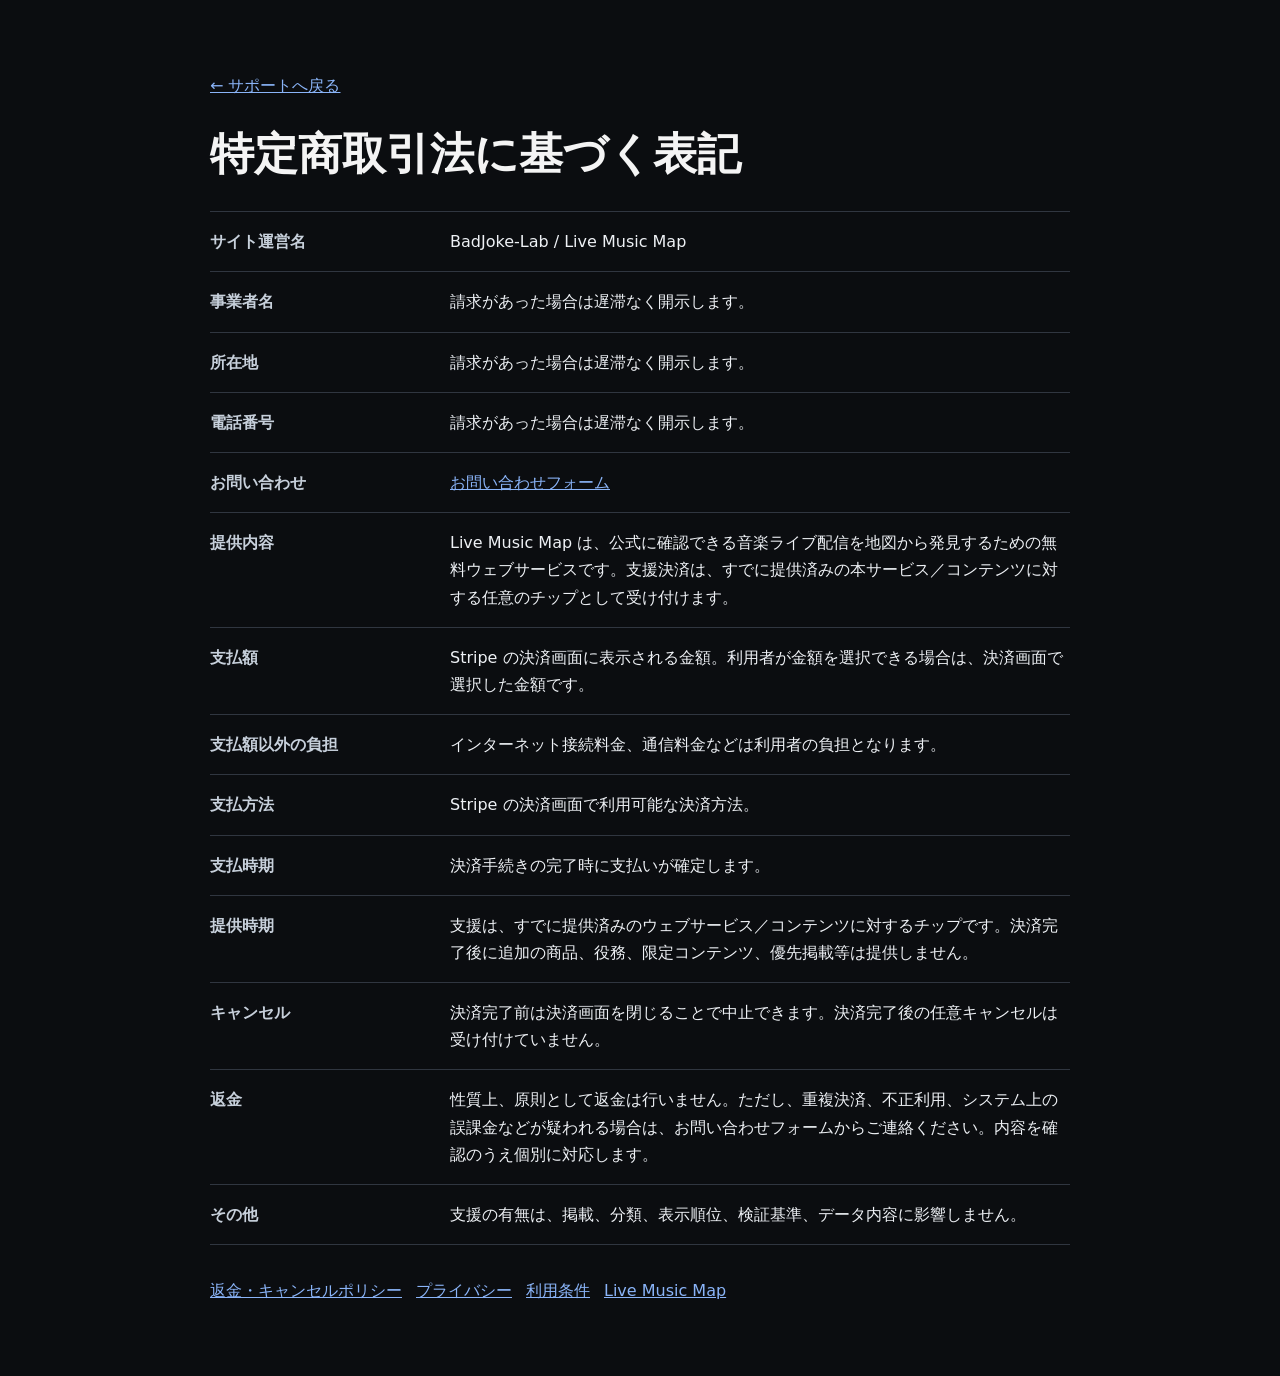
<file: commercial-disclosure.html>
<!doctype html>
<html lang="ja">
<head>
<meta charset="utf-8">
<meta name="viewport" content="width=device-width,initial-scale=1">
<title>特定商取引法に基づく表記 | Live Music Map</title>
<style>:root{color-scheme:dark;font-family:system-ui,-apple-system,BlinkMacSystemFont,"Segoe UI",sans-serif}*{box-sizing:border-box}body{margin:0;background:#0b0d10;color:#f4f4f4;line-height:1.7}main{width:min(860px,calc(100% - 32px));margin:0 auto;padding:56px 0 72px}a{color:#8ab4f8}h1{font-size:clamp(28px,5vw,44px);line-height:1.15}dl{display:grid;grid-template-columns:minmax(180px,240px) 1fr;border-top:1px solid #303640;margin-top:32px}dt,dd{margin:0;padding:16px 0;border-bottom:1px solid #303640}dt{font-weight:700;color:#c7d0db;padding-right:24px}dd{color:#eef1f5}.links{display:flex;gap:14px;flex-wrap:wrap;margin-top:32px}@media(max-width:680px){dl{display:block}dt{padding-bottom:4px;border-bottom:0}dd{padding-top:0}}</style>
</head>
<body>
<main>
  <p><a href="support.html">← サポートへ戻る</a></p>
  <h1>特定商取引法に基づく表記</h1>
  <dl>
    <dt>サイト運営名</dt><dd>BadJoke-Lab / Live Music Map</dd>
    <dt>事業者名</dt><dd>請求があった場合は遅滞なく開示します。</dd>
    <dt>所在地</dt><dd>請求があった場合は遅滞なく開示します。</dd>
    <dt>電話番号</dt><dd>請求があった場合は遅滞なく開示します。</dd>
    <dt>お問い合わせ</dt><dd><a href="https://docs.google.com/forms/d/e/1FAIpQLScdv3WFVHmQO_mz-p4_HJv1RyJItghrG6A0SGQ5ec4R2NBNOw/viewform" target="_blank" rel="noopener noreferrer">お問い合わせフォーム</a></dd>
    <dt>提供内容</dt><dd>Live Music Map は、公式に確認できる音楽ライブ配信を地図から発見するための無料ウェブサービスです。支援決済は、すでに提供済みの本サービス／コンテンツに対する任意のチップとして受け付けます。</dd>
    <dt>支払額</dt><dd>Stripe の決済画面に表示される金額。利用者が金額を選択できる場合は、決済画面で選択した金額です。</dd>
    <dt>支払額以外の負担</dt><dd>インターネット接続料金、通信料金などは利用者の負担となります。</dd>
    <dt>支払方法</dt><dd>Stripe の決済画面で利用可能な決済方法。</dd>
    <dt>支払時期</dt><dd>決済手続きの完了時に支払いが確定します。</dd>
    <dt>提供時期</dt><dd>支援は、すでに提供済みのウェブサービス／コンテンツに対するチップです。決済完了後に追加の商品、役務、限定コンテンツ、優先掲載等は提供しません。</dd>
    <dt>キャンセル</dt><dd>決済完了前は決済画面を閉じることで中止できます。決済完了後の任意キャンセルは受け付けていません。</dd>
    <dt>返金</dt><dd>性質上、原則として返金は行いません。ただし、重複決済、不正利用、システム上の誤課金などが疑われる場合は、お問い合わせフォームからご連絡ください。内容を確認のうえ個別に対応します。</dd>
    <dt>その他</dt><dd>支援の有無は、掲載、分類、表示順位、検証基準、データ内容に影響しません。</dd>
  </dl>
  <nav class="links">
    <a href="refund-policy.html">返金・キャンセルポリシー</a>
    <a href="privacy.html">プライバシー</a>
    <a href="terms.html">利用条件</a>
    <a href="./">Live Music Map</a>
  </nav>
</main>
</body>
</html>
</file>
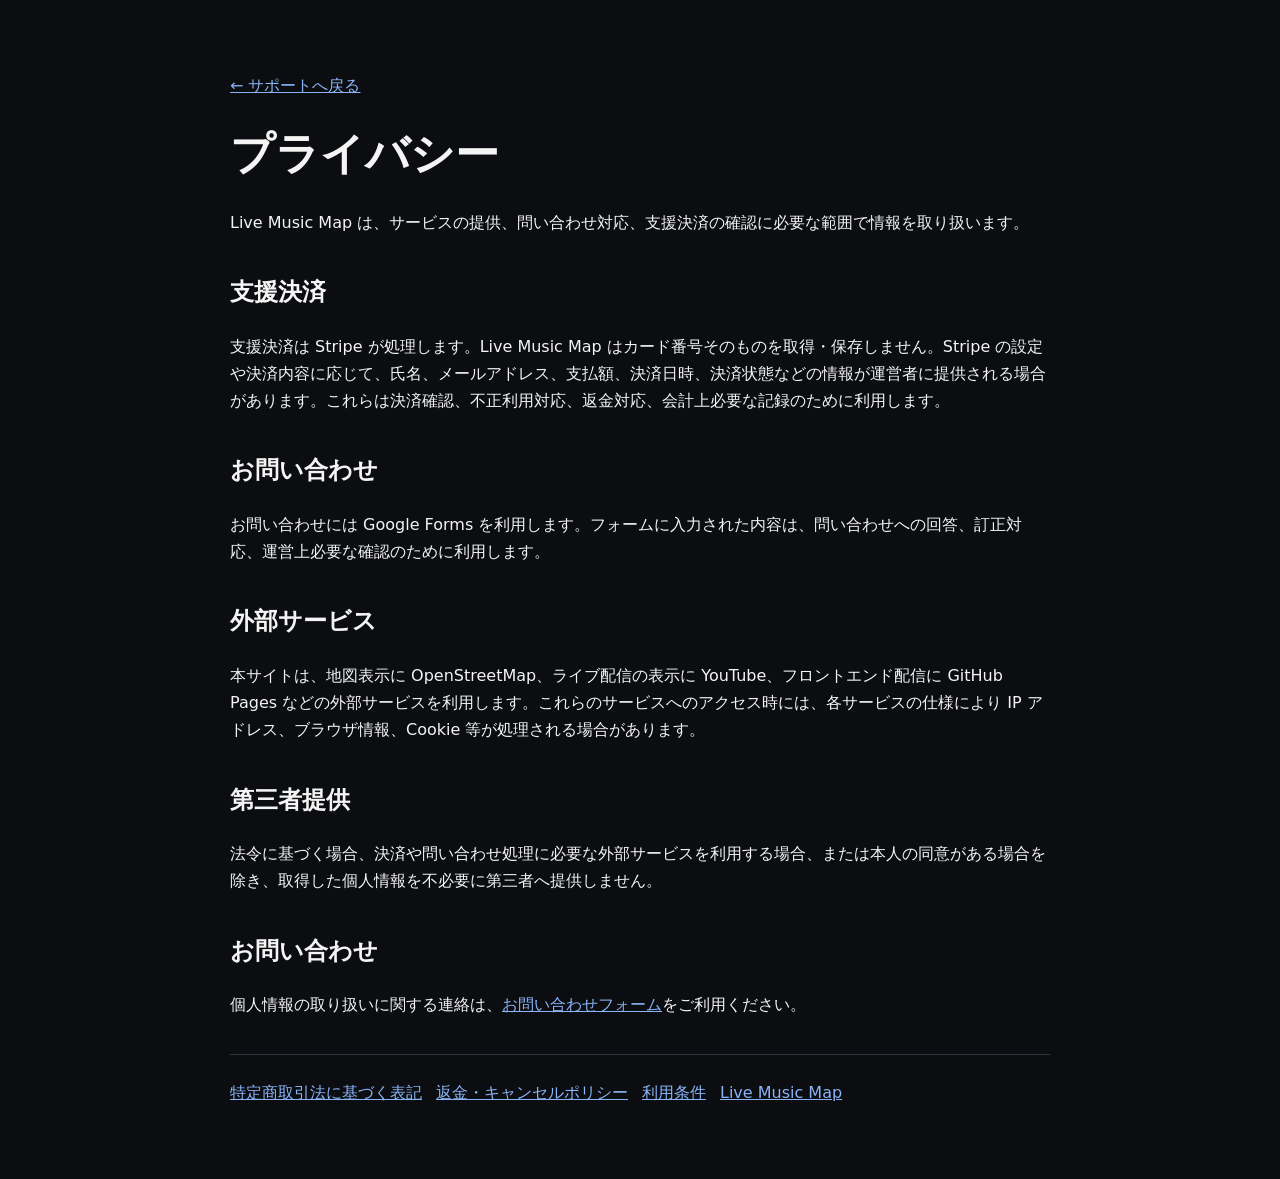
<file: privacy.html>
<!doctype html>
<html lang="ja">
<head>
<meta charset="utf-8">
<meta name="viewport" content="width=device-width,initial-scale=1">
<title>プライバシー | Live Music Map</title>
<style>:root{color-scheme:dark;font-family:system-ui,-apple-system,BlinkMacSystemFont,"Segoe UI",sans-serif}*{box-sizing:border-box}body{margin:0;background:#0b0d10;color:#f4f4f4;line-height:1.7}main{width:min(820px,calc(100% - 32px));margin:0 auto;padding:56px 0 72px}a{color:#8ab4f8}h1{font-size:clamp(28px,5vw,44px);line-height:1.15}h2{margin-top:36px}.links{display:flex;gap:14px;flex-wrap:wrap;margin-top:36px;padding-top:24px;border-top:1px solid #303640}</style>
</head>
<body>
<main>
  <p><a href="support.html">← サポートへ戻る</a></p>
  <h1>プライバシー</h1>
  <p>Live Music Map は、サービスの提供、問い合わせ対応、支援決済の確認に必要な範囲で情報を取り扱います。</p>

  <h2>支援決済</h2>
  <p>支援決済は Stripe が処理します。Live Music Map はカード番号そのものを取得・保存しません。Stripe の設定や決済内容に応じて、氏名、メールアドレス、支払額、決済日時、決済状態などの情報が運営者に提供される場合があります。これらは決済確認、不正利用対応、返金対応、会計上必要な記録のために利用します。</p>

  <h2>お問い合わせ</h2>
  <p>お問い合わせには Google Forms を利用します。フォームに入力された内容は、問い合わせへの回答、訂正対応、運営上必要な確認のために利用します。</p>

  <h2>外部サービス</h2>
  <p>本サイトは、地図表示に OpenStreetMap、ライブ配信の表示に YouTube、フロントエンド配信に GitHub Pages などの外部サービスを利用します。これらのサービスへのアクセス時には、各サービスの仕様により IP アドレス、ブラウザ情報、Cookie 等が処理される場合があります。</p>

  <h2>第三者提供</h2>
  <p>法令に基づく場合、決済や問い合わせ処理に必要な外部サービスを利用する場合、または本人の同意がある場合を除き、取得した個人情報を不必要に第三者へ提供しません。</p>

  <h2>お問い合わせ</h2>
  <p>個人情報の取り扱いに関する連絡は、<a href="https://docs.google.com/forms/d/e/1FAIpQLScdv3WFVHmQO_mz-p4_HJv1RyJItghrG6A0SGQ5ec4R2NBNOw/viewform" target="_blank" rel="noopener noreferrer">お問い合わせフォーム</a>をご利用ください。</p>

  <nav class="links">
    <a href="commercial-disclosure.html">特定商取引法に基づく表記</a>
    <a href="refund-policy.html">返金・キャンセルポリシー</a>
    <a href="terms.html">利用条件</a>
    <a href="./">Live Music Map</a>
  </nav>
</main>
</body>
</html>
</file>
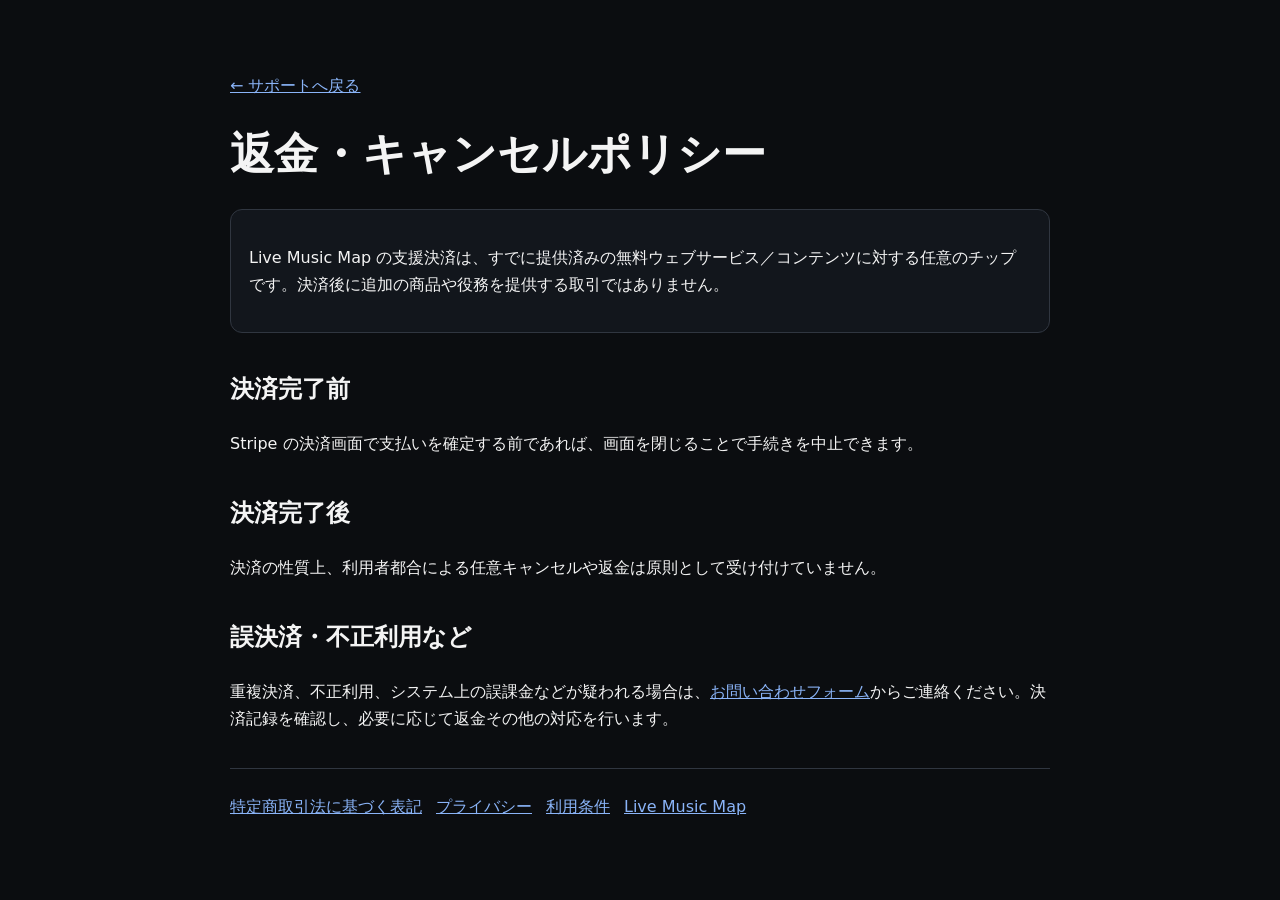
<file: refund-policy.html>
<!doctype html>
<html lang="ja">
<head>
<meta charset="utf-8">
<meta name="viewport" content="width=device-width,initial-scale=1">
<title>返金・キャンセルポリシー | Live Music Map</title>
<style>:root{color-scheme:dark;font-family:system-ui,-apple-system,BlinkMacSystemFont,"Segoe UI",sans-serif}*{box-sizing:border-box}body{margin:0;background:#0b0d10;color:#f4f4f4;line-height:1.7}main{width:min(820px,calc(100% - 32px));margin:0 auto;padding:56px 0 72px}a{color:#8ab4f8}h1{font-size:clamp(28px,5vw,44px);line-height:1.15}h2{margin-top:36px}.box{padding:18px;border:1px solid #303640;border-radius:12px;background:#12161c}.links{display:flex;gap:14px;flex-wrap:wrap;margin-top:36px;padding-top:24px;border-top:1px solid #303640}</style>
</head>
<body>
<main>
  <p><a href="support.html">← サポートへ戻る</a></p>
  <h1>返金・キャンセルポリシー</h1>
  <div class="box">
    <p>Live Music Map の支援決済は、すでに提供済みの無料ウェブサービス／コンテンツに対する任意のチップです。決済後に追加の商品や役務を提供する取引ではありません。</p>
  </div>
  <h2>決済完了前</h2>
  <p>Stripe の決済画面で支払いを確定する前であれば、画面を閉じることで手続きを中止できます。</p>
  <h2>決済完了後</h2>
  <p>決済の性質上、利用者都合による任意キャンセルや返金は原則として受け付けていません。</p>
  <h2>誤決済・不正利用など</h2>
  <p>重複決済、不正利用、システム上の誤課金などが疑われる場合は、<a href="https://docs.google.com/forms/d/e/1FAIpQLScdv3WFVHmQO_mz-p4_HJv1RyJItghrG6A0SGQ5ec4R2NBNOw/viewform" target="_blank" rel="noopener noreferrer">お問い合わせフォーム</a>からご連絡ください。決済記録を確認し、必要に応じて返金その他の対応を行います。</p>
  <nav class="links">
    <a href="commercial-disclosure.html">特定商取引法に基づく表記</a>
    <a href="privacy.html">プライバシー</a>
    <a href="terms.html">利用条件</a>
    <a href="./">Live Music Map</a>
  </nav>
</main>
</body>
</html>
</file>
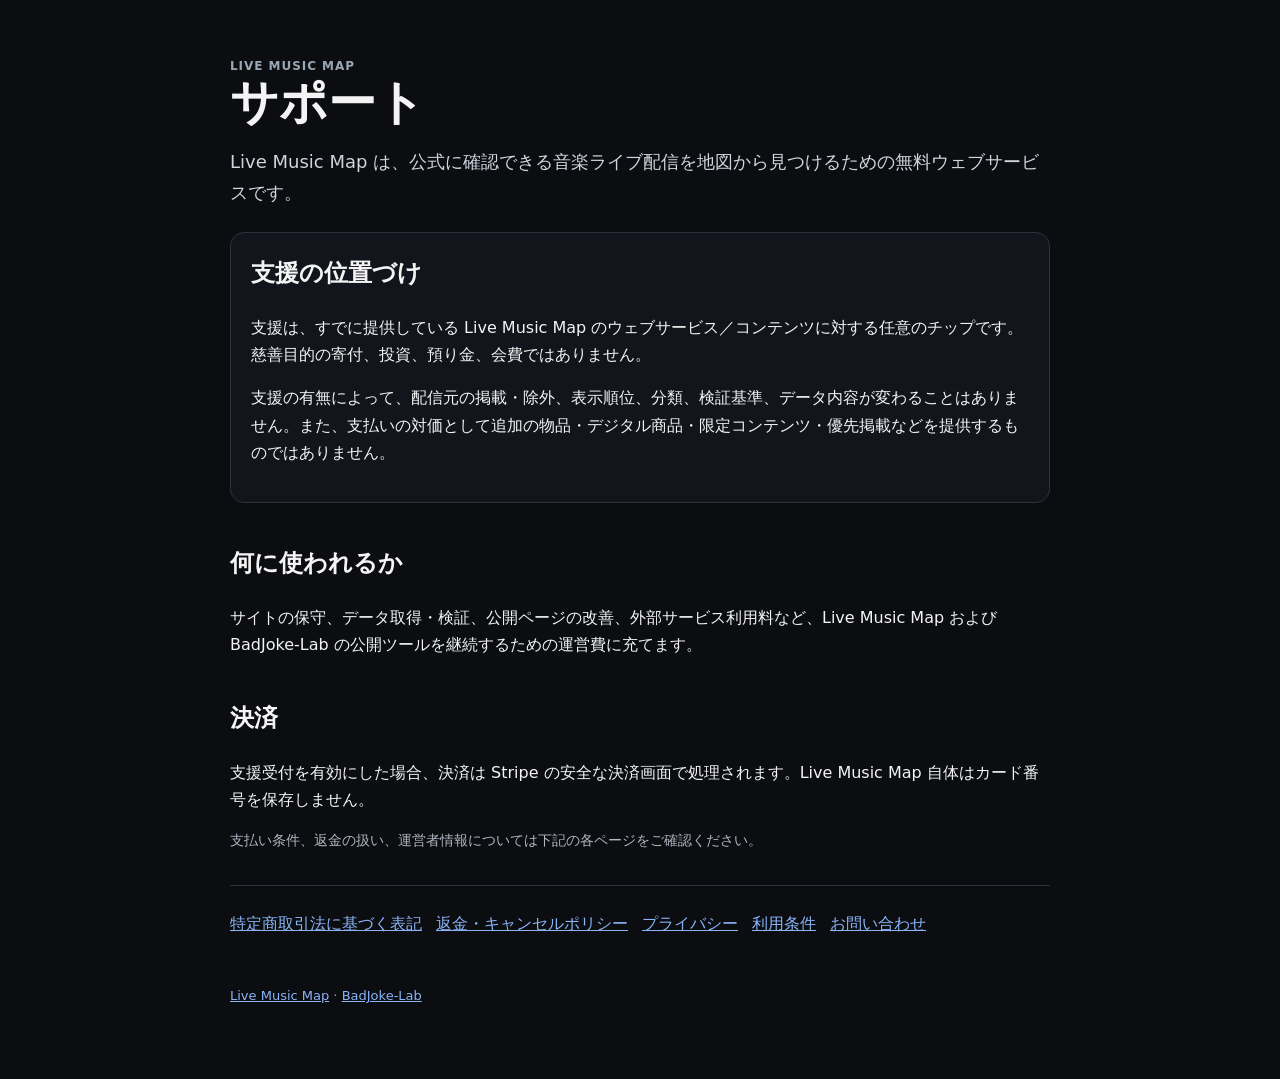
<file: support.html>
<!doctype html>
<html lang="ja">
<head>
<meta charset="utf-8">
<meta name="viewport" content="width=device-width,initial-scale=1">
<title>サポート | Live Music Map</title>
<meta name="description" content="Live Music Map の運営サポートについて。">
<style>
:root{color-scheme:dark;font-family:system-ui,-apple-system,BlinkMacSystemFont,"Segoe UI",sans-serif}*{box-sizing:border-box}body{margin:0;background:#0b0d10;color:#f4f4f4;line-height:1.7}main{width:min(820px,calc(100% - 32px));margin:0 auto;padding:56px 0 72px}a{color:#8ab4f8}h1{font-size:clamp(30px,5vw,48px);line-height:1.1;margin:0 0 16px}h2{margin-top:40px}.lead{font-size:18px;color:#cfd6df}.card{margin:24px 0;padding:20px;border:1px solid #2d333d;border-radius:14px;background:#12161c}.note{color:#aeb7c3;font-size:14px}.links{display:flex;gap:14px;flex-wrap:wrap;margin-top:32px;padding-top:24px;border-top:1px solid #2d333d}footer{margin-top:48px;color:#8e98a5;font-size:13px}.eyebrow{color:#9ba7b5;text-transform:uppercase;letter-spacing:.08em;font-size:12px;font-weight:700}</style>
</head>
<body>
<main>
  <div class="eyebrow">Live Music Map</div>
  <h1>サポート</h1>
  <p class="lead">Live Music Map は、公式に確認できる音楽ライブ配信を地図から見つけるための無料ウェブサービスです。</p>

  <div class="card">
    <h2 style="margin-top:0">支援の位置づけ</h2>
    <p>支援は、すでに提供している Live Music Map のウェブサービス／コンテンツに対する任意のチップです。慈善目的の寄付、投資、預り金、会費ではありません。</p>
    <p>支援の有無によって、配信元の掲載・除外、表示順位、分類、検証基準、データ内容が変わることはありません。また、支払いの対価として追加の物品・デジタル商品・限定コンテンツ・優先掲載などを提供するものではありません。</p>
  </div>

  <h2>何に使われるか</h2>
  <p>サイトの保守、データ取得・検証、公開ページの改善、外部サービス利用料など、Live Music Map および BadJoke-Lab の公開ツールを継続するための運営費に充てます。</p>

  <h2>決済</h2>
  <p>支援受付を有効にした場合、決済は Stripe の安全な決済画面で処理されます。Live Music Map 自体はカード番号を保存しません。</p>
  <p class="note">支払い条件、返金の扱い、運営者情報については下記の各ページをご確認ください。</p>

  <nav class="links" aria-label="Support policies">
    <a href="commercial-disclosure.html">特定商取引法に基づく表記</a>
    <a href="refund-policy.html">返金・キャンセルポリシー</a>
    <a href="privacy.html">プライバシー</a>
    <a href="terms.html">利用条件</a>
    <a href="https://docs.google.com/forms/d/e/1FAIpQLScdv3WFVHmQO_mz-p4_HJv1RyJItghrG6A0SGQ5ec4R2NBNOw/viewform" target="_blank" rel="noopener noreferrer">お問い合わせ</a>
  </nav>

  <footer>
    <a href="./">Live Music Map</a> · <a href="https://badjoke-lab.com/" target="_blank" rel="noopener noreferrer">BadJoke-Lab</a>
  </footer>
</main>
</body>
</html>
</file>
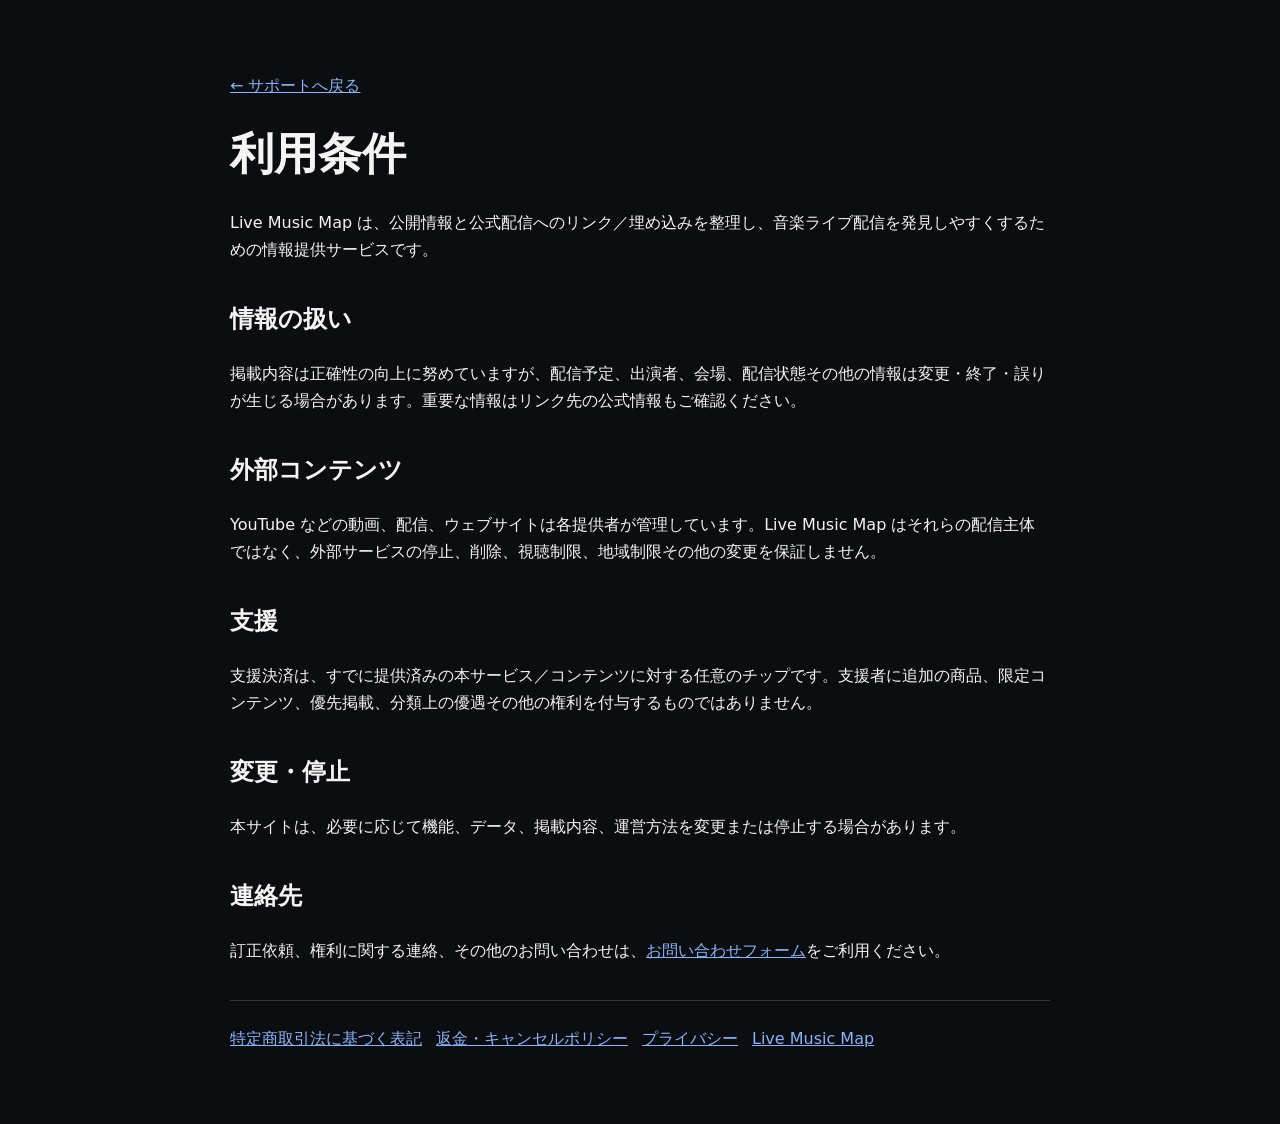
<file: terms.html>
<!doctype html>
<html lang="ja">
<head>
<meta charset="utf-8">
<meta name="viewport" content="width=device-width,initial-scale=1">
<title>利用条件 | Live Music Map</title>
<style>:root{color-scheme:dark;font-family:system-ui,-apple-system,BlinkMacSystemFont,"Segoe UI",sans-serif}*{box-sizing:border-box}body{margin:0;background:#0b0d10;color:#f4f4f4;line-height:1.7}main{width:min(820px,calc(100% - 32px));margin:0 auto;padding:56px 0 72px}a{color:#8ab4f8}h1{font-size:clamp(28px,5vw,44px);line-height:1.15}h2{margin-top:36px}.links{display:flex;gap:14px;flex-wrap:wrap;margin-top:36px;padding-top:24px;border-top:1px solid #303640}</style>
</head>
<body>
<main>
  <p><a href="support.html">← サポートへ戻る</a></p>
  <h1>利用条件</h1>
  <p>Live Music Map は、公開情報と公式配信へのリンク／埋め込みを整理し、音楽ライブ配信を発見しやすくするための情報提供サービスです。</p>

  <h2>情報の扱い</h2>
  <p>掲載内容は正確性の向上に努めていますが、配信予定、出演者、会場、配信状態その他の情報は変更・終了・誤りが生じる場合があります。重要な情報はリンク先の公式情報もご確認ください。</p>

  <h2>外部コンテンツ</h2>
  <p>YouTube などの動画、配信、ウェブサイトは各提供者が管理しています。Live Music Map はそれらの配信主体ではなく、外部サービスの停止、削除、視聴制限、地域制限その他の変更を保証しません。</p>

  <h2>支援</h2>
  <p>支援決済は、すでに提供済みの本サービス／コンテンツに対する任意のチップです。支援者に追加の商品、限定コンテンツ、優先掲載、分類上の優遇その他の権利を付与するものではありません。</p>

  <h2>変更・停止</h2>
  <p>本サイトは、必要に応じて機能、データ、掲載内容、運営方法を変更または停止する場合があります。</p>

  <h2>連絡先</h2>
  <p>訂正依頼、権利に関する連絡、その他のお問い合わせは、<a href="https://docs.google.com/forms/d/e/1FAIpQLScdv3WFVHmQO_mz-p4_HJv1RyJItghrG6A0SGQ5ec4R2NBNOw/viewform" target="_blank" rel="noopener noreferrer">お問い合わせフォーム</a>をご利用ください。</p>

  <nav class="links">
    <a href="commercial-disclosure.html">特定商取引法に基づく表記</a>
    <a href="refund-policy.html">返金・キャンセルポリシー</a>
    <a href="privacy.html">プライバシー</a>
    <a href="./">Live Music Map</a>
  </nav>
</main>
</body>
</html>
</file>
